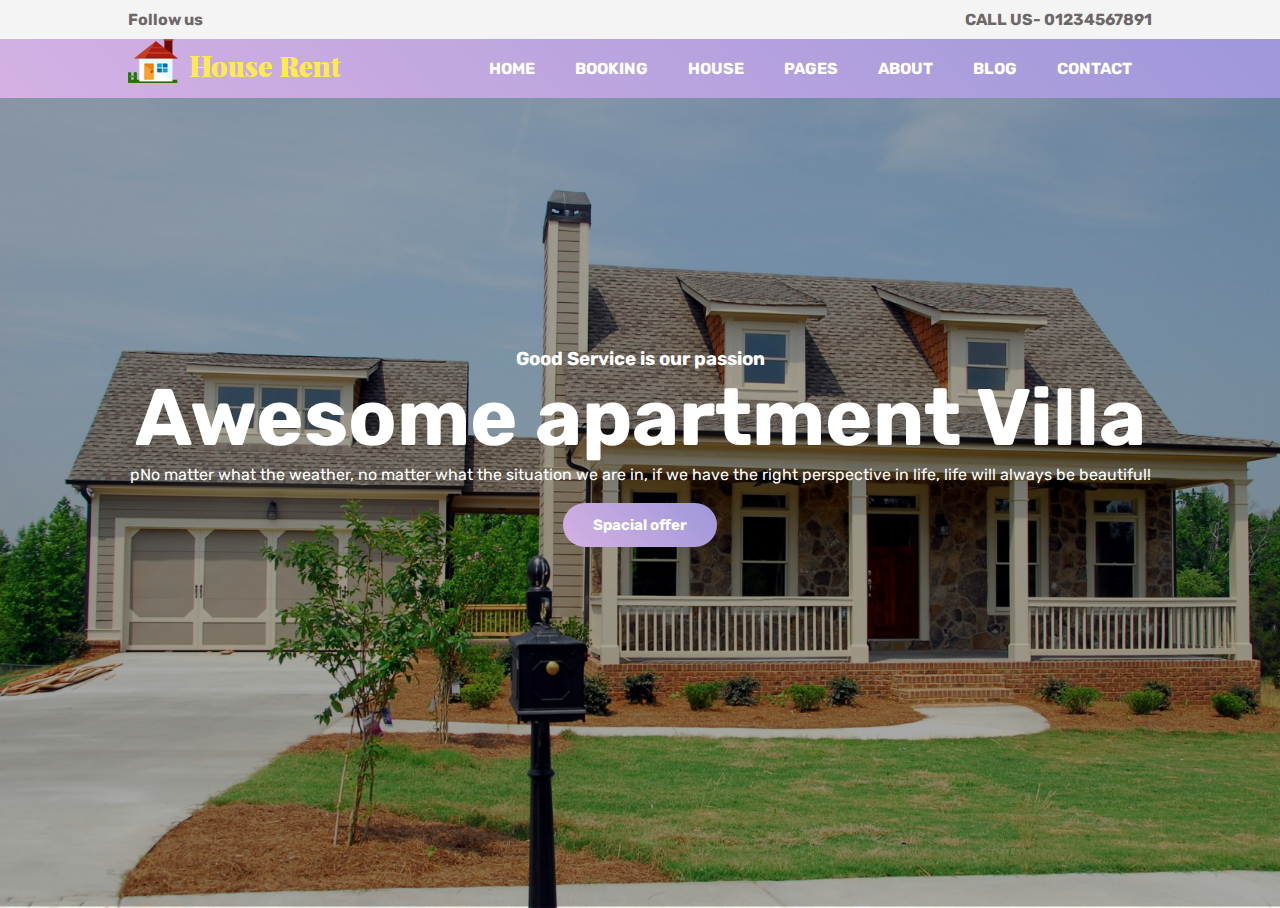
<file: index.html>
<!DOCTYPE html>
<html lang="en">

<head>
    <meta charset="UTF-8">
    <meta http-equiv="X-UA-Compatible" content="IE=edge">
    <meta name="viewport" content="width=device-width, initial-scale=1.0">
    <title>House Rent</title>
    <!-- favicon
	================================================== -->
    <link rel="shortcut icon" href="images/logo/favicon.png" type="image/x-icon">
    <!-- CSS
	================================================== -->
    <link rel="stylesheet" href="style.css">
</head>

<body>
    <!-- ==== Header Top Area ===== -->
    <header id="header-area">
        <div class="header-area">
            <div>
                <h4>Follow us</h4>
            </div>
            <div>
                <h4>CALL US- 01234567891</h4>
            </div>
        </div>
    </header>

    <!-- ==== Navbar ===== -->
    <section class="nav-bar">
        <div class="navigation-section">
            <div class="nav-img">
                <img src="images/logo/house-rent-logo.png" alt="">
            </div>
            <div class="nav-menu">
                <nav>
                    <ul>
                        <li>
                            <a href="#">HOME</a>
                        </li>
                        <li>
                            <a href="#">BOOKING</a>
                        </li>
                        <li>
                            <a href="#">HOUSE</a>
                        </li>
                        <li>
                            <a href="#">PAGES</a>
                        </li>
                        <li>
                            <a href="#">ABOUT</a>
                        </li>
                        <li>
                            <a href="#">BLOG</a>
                        </li>
                        <li>
                            <a href="#">CONTACT</a>
                        </li>
                    </ul>
                </nav>
            </div>
        </div>
    </section>

    <!-- ==== Top banner section===== -->
    <section class="top-banner">
        <div class="top-banner-content">
            <h3>Good Service is our passion</h3>
            <h1>Awesome apartment Villa</h1>
            <p> pNo matter what the weather, no matter what the situation we are in, if we have the right perspective in
                life, life will always be beautiful!</p>
            <br>
            <button>Spacial offer</button>
        </div>
    </section>
</body>

</html>
</file>
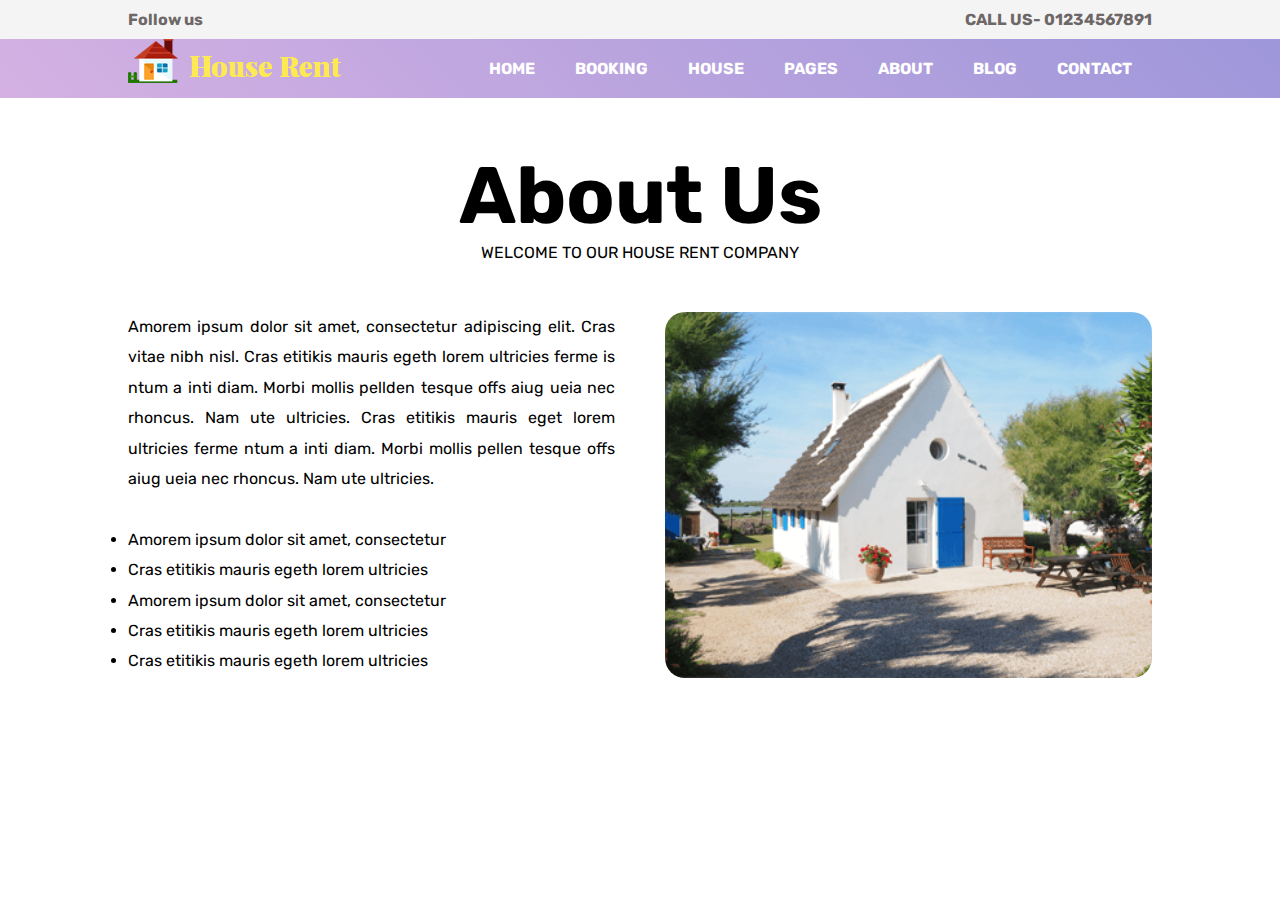
<file: about.html>
<!DOCTYPE html>
<html lang="en">

<head>
    <meta charset="UTF-8">
    <meta http-equiv="X-UA-Compatible" content="IE=edge">
    <meta name="viewport" content="width=device-width, initial-scale=1.0">
    <title>House Rent</title>
    <!-- favicon
	================================================== -->
    <link rel="shortcut icon" href="images/logo/favicon.png" type="image/x-icon">
    <!-- CSS
	================================================== -->
    <link rel="stylesheet" href="styles/style.css">
    <link rel="stylesheet" href="styles/about.css">
</head>

<body>
    <!-- ==== Header Top Area ===== -->
    <header id="header-area">
        <div class="header-area">
            <div>
                <h4>Follow us</h4>
            </div>
            <div>
                <h4>CALL US- 01234567891</h4>
            </div>
        </div>
    </header>

    <!-- ==== Navbar ===== -->
    <section class="nav-bar">
        <div class="navigation-section">
            <div class="nav-img">
                <img src="images/logo/house-rent-logo.png" alt="">
            </div>
            <div class="nav-menu">
                <nav>
                    <ul>
                        <li>
                            <a href="index.html">HOME</a>
                        </li>
                        <li>
                            <a href="#">BOOKING</a>
                        </li>
                        <li>
                            <a href="house.html">HOUSE</a>
                        </li>
                        <li>
                            <a href="Gallery.html">PAGES</a>
                        </li>
                        <li>
                            <a href="about.html">ABOUT</a>
                        </li>
                        <li>
                            <a href="#">BLOG</a>
                        </li>
                        <li>
                            <a href="#">CONTACT</a>
                        </li>
                    </ul>
                </nav>
            </div>
        </div>
    </section>
    <!-- ==== About us ===== -->
    <section class="about-section">
        <h1>About Us</h1>
        <p>WELCOME TO OUR HOUSE RENT COMPANY</p>
        <div class="about-items">
            <div class="about-content">
                <p>Amorem ipsum dolor sit amet, consectetur adipiscing elit. Cras vitae nibh nisl. Cras etitikis mauris
                    egeth lorem ultricies ferme is ntum a inti diam. Morbi mollis pellden tesque offs aiug ueia nec
                    rhoncus.
                    Nam ute ultricies. Cras etitikis mauris eget lorem ultricies ferme ntum a inti diam. Morbi mollis
                    pellen
                    tesque offs aiug ueia nec rhoncus. Nam ute ultricies.
                    <br><br>

                    <li> Amorem ipsum dolor sit amet, consectetur</li>
                    <li>Cras etitikis mauris egeth lorem ultricies</li>
                    <li> Amorem ipsum dolor sit amet, consectetur</li>
                    <li>Cras etitikis mauris egeth lorem ultricies</li>
                    <li> Cras etitikis mauris egeth lorem ultricies</li>
                </p>
            </div>
            <div class="about-img">
                <img src="images/apartment/apartment-one.png" alt="">
            </div>
        </div>
    </section>

</body>

</html>
</file>
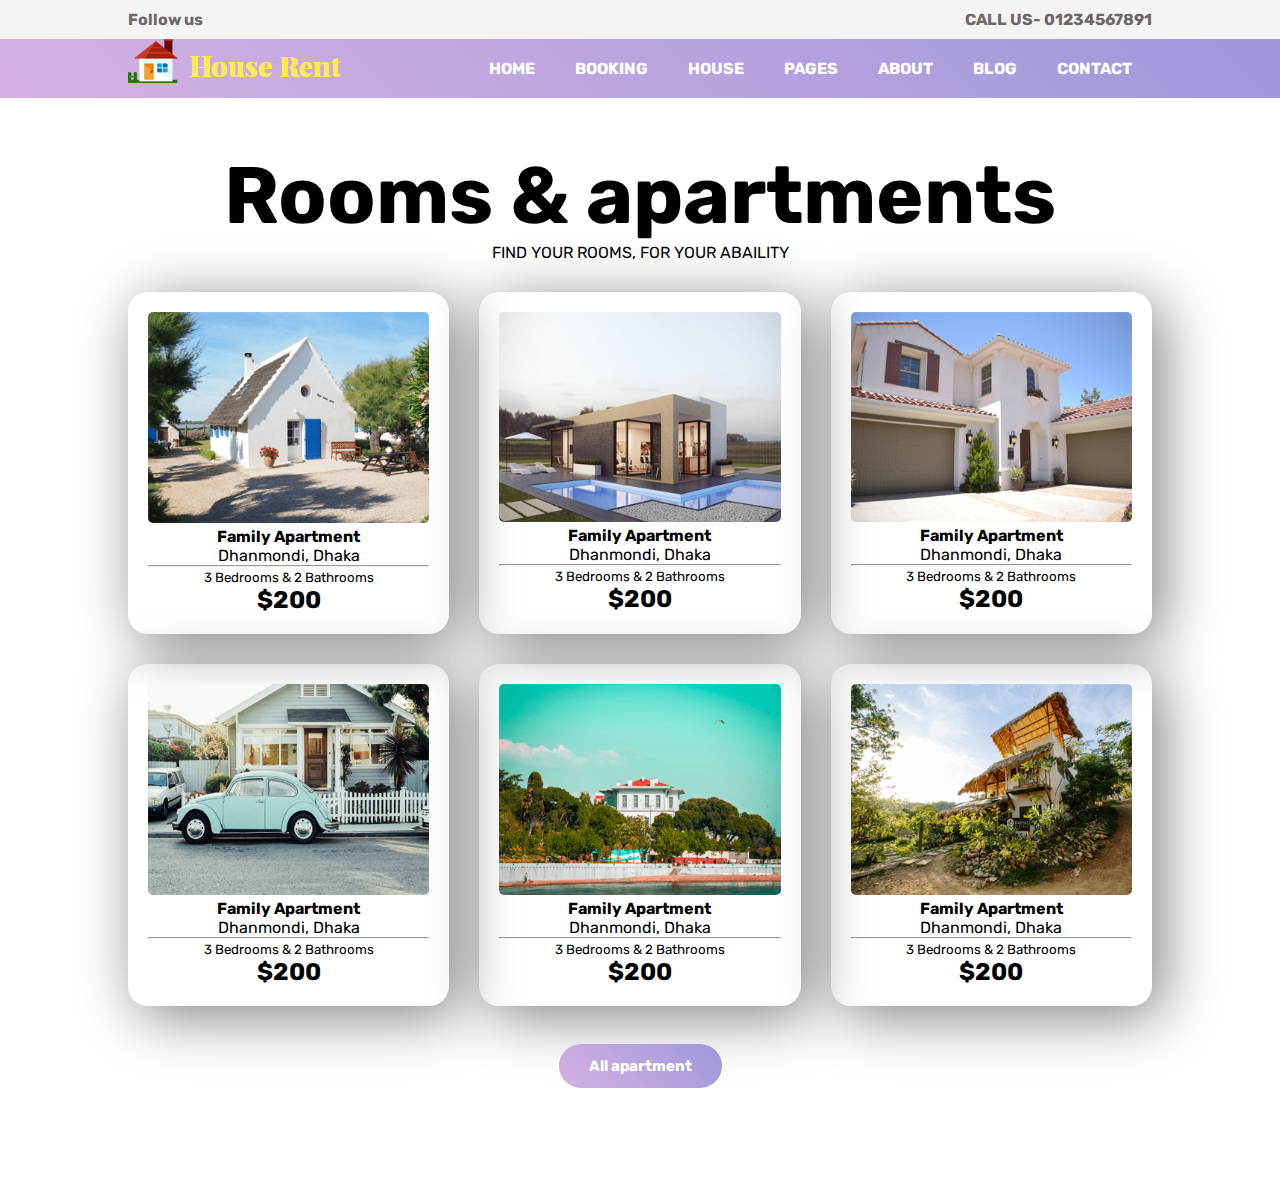
<file: house.html>
<!DOCTYPE html>
<html lang="en">

<head>
    <meta charset="UTF-8">
    <meta http-equiv="X-UA-Compatible" content="IE=edge">
    <meta name="viewport" content="width=device-width, initial-scale=1.0">
    <title>House Rent</title>
    <!-- favicon
	================================================== -->
    <link rel="shortcut icon" href="images/logo/favicon.png" type="image/x-icon">
    <!-- CSS
	================================================== -->
    <link rel="stylesheet" href="styles/style.css">
    <link rel="stylesheet" href="about.css">
    <link rel="stylesheet" href="styles/house.css">
</head>

<body>
    <!-- ==== Header Top Area ===== -->
    <header id="header-area">
        <div class="header-area">
            <div>
                <h4>Follow us</h4>
            </div>
            <div>
                <h4>CALL US- 01234567891</h4>
            </div>
        </div>
    </header>

    <!-- ==== Navbar ===== -->
    <section class="nav-bar">
        <div class="navigation-section">
            <div class="nav-img">
                <img src="images/logo/house-rent-logo.png" alt="">
            </div>
            <div class="nav-menu">
                <nav>
                    <ul>
                        <li>
                            <a href="index.html">HOME</a>
                        </li>
                        <li>
                            <a href="#">BOOKING</a>
                        </li>
                        <li>
                            <a href="house.html">HOUSE</a>
                        </li>
                        <li>
                            <a href="Gallery.html">PAGES</a>
                        </li>
                        <li>
                            <a href="about.html">ABOUT</a>
                        </li>
                        <li>
                            <a href="#">BLOG</a>
                        </li>
                        <li>
                            <a href="#">CONTACT</a>
                        </li>
                    </ul>
                </nav>
            </div>
        </div>
    </section>
    <!-- rooom and apartment  -->

    <section class="abou-section-content">
        <h1>Rooms & apartments</h1>
        <p>FIND YOUR ROOMS, FOR YOUR ABAILITY</p>

        <div class="house-items">

            <div class="house1">
                <img src="images/apartment/apartment-one.png" alt="">
                <h4>Family Apartment</h4>
                <p>Dhanmondi, Dhaka</p>
                <hr>
                <small>3 Bedrooms & 2 Bathrooms</small>
                <h2>$200</h2>
            </div>
            <div class="house1">
                <img src="images/apartment/apartment-two.png" alt="">
                <h4>Family Apartment</h4>
                <p>Dhanmondi, Dhaka</p>
                <hr>
                <small>3 Bedrooms & 2 Bathrooms</small>
                <h2>$200</h2>
            </div>
            <div class="house1">
                <img src="images/apartment/apartment-three.png" alt="">
                <h4>Family Apartment</h4>
                <p>Dhanmondi, Dhaka</p>
                <hr>
                <small>3 Bedrooms & 2 Bathrooms</small>
                <h2>$200</h2>
            </div>
        </div>
        <div class="house-items">

            <div class="house1">
                <img src="images/apartment/apartment-four.png" alt="">
                <h4>Family Apartment</h4>
                <p>Dhanmondi, Dhaka</p>
                <hr>
                <small>3 Bedrooms & 2 Bathrooms</small>
                <h2>$200</h2>
            </div>
            <div class="house1">
                <img src="images/apartment/apartment-five.png" alt="">
                <h4>Family Apartment</h4>
                <p>Dhanmondi, Dhaka</p>
                <hr>
                <small>3 Bedrooms & 2 Bathrooms</small>
                <h2>$200</h2>
            </div>
            <div class="house1">
                <img src="images/apartment/apartment-six.png" alt="">
                <h4>Family Apartment</h4>
                <p>Dhanmondi, Dhaka</p>
                <hr>
                <small>3 Bedrooms & 2 Bathrooms</small>
                <h2>$200</h2>
            </div>
        </div>
        <br><br>
        <button>All apartment</button>
    </section>
</body>

</html>
</file>
<file: style.css>
@import url('https://fonts.googleapis.com/css2?family=Rubik:wght@400;700&display=swap');

* {
    margin: 0;
    padding: 0;
    font-family: 'Rubik', sans-serif;
}

/* header-top area start  */
#header-area {
    background-color: rgb(245, 244, 244);
}

.header-area {
    display: flex;
    justify-content: space-between;
    width: 80%;
    margin: 0 auto;
    color: rgb(109, 103, 103);
    padding: 10px;
}

.header-area :hover {
    color: rgb(158, 151, 218);
    transition: 0.3s;
}

/* header- top area end  */

/* navigation start  */
.nav-bar {
    background-image: linear-gradient(45deg, rgb(213, 177, 227), rgb(158, 151, 218));
}

.navigation-section {
    display: flex;
    width: 80%;
    margin: 0 auto;
    justify-content: space-between;
}

nav ul {
    display: flex;
}

nav ul li {
    list-style: none;
    padding: 20px;
}

nav ul li a {
    text-decoration: none;
    color: rgb(255, 255, 255);
    font-weight: bold;
}

nav ul li a:hover {
    color: rgb(250, 229, 0);
}

/* navigation end  */

.top-banner {
    background-image: url(images/apartment/appartment.png);
    background-size: cover;
    height: 90vh;
}

.top-banner-content {
    color: rgb(255, 255, 255);
    text-align: center;
    padding-top: 250px;
}

h1 {
    font-size: 80px;
}

button {
    padding: 13px 30px;
    background-image: linear-gradient(45deg, rgb(213, 177, 227), rgb(158, 151, 218));
    border: none;
    border-radius: 30px;
    color: white;
    font-size: 15px;
    font-weight: 700;
}

button:hover {
    background-image: linear-gradient(45deg, rgb(158, 151, 228), rgb(213, 177, 227));
}
</file>
<file: styles/style.css>
@import url('https://fonts.googleapis.com/css2?family=Rubik:wght@400;700&display=swap');

* {
    margin: 0;
    padding: 0;
    font-family: 'Rubik', sans-serif;
}

/* header-top area start  */
#header-area {
    background-color: rgb(245, 244, 244);
}

.header-area {
    display: flex;
    justify-content: space-between;
    width: 80%;
    margin: 0 auto;
    color: rgb(109, 103, 103);
    padding: 10px;
}

.header-area :hover {
    color: rgb(158, 151, 218);
    transition: 0.3s;
}

/* header- top area end  */

/* navigation start  */
.nav-bar {
    background-image: linear-gradient(45deg, rgb(213, 177, 227), rgb(158, 151, 218));
}

.navigation-section {
    display: flex;
    width: 80%;
    margin: 0 auto;
    justify-content: space-between;
}

nav ul {
    display: flex;
}

nav ul li {
    list-style: none;
    padding: 20px;
}

nav ul li a {
    text-decoration: none;
    color: rgb(255, 255, 255);
    font-weight: bold;
}

nav ul li a:hover {
    color: rgb(250, 229, 0);
}

/* navigation end  */

.top-banner {
    background-image: url(../images/apartment/appartment.png);
    background-size: cover;
    height: 90vh;
}

.top-banner-content {
    color: rgb(255, 255, 255);
    text-align: center;
    padding-top: 250px;
}

h1 {
    font-size: 80px;
}

button {
    padding: 13px 30px;
    background-image: linear-gradient(45deg, rgb(213, 177, 227), rgb(158, 151, 218));
    border: none;
    border-radius: 30px;
    color: white;
    font-size: 15px;
    font-weight: 700;
}

button:hover {
    background-image: linear-gradient(45deg, rgb(158, 151, 228), rgb(213, 177, 227));
}
</file>
<file: styles/about.css>
.about-section {
    text-align: center;
    padding-top: 50px;
}

.about-items {
    display: flex;
    width: 80%;
    justify-content: center;
    margin: 0 auto;
    padding-top: 50px;
    gap: 50px;

}

.about-content {
    width: 50%;
    text-align: justify;
    line-height: 1.9;

}

.about-img {
    width: 50%;
}

.about-img img {
    width: 100%;
    border-radius: 20px;
}
</file>
<file: about.css>
.about-section {
    text-align: center;
    padding-top: 50px;
}

.about-items {
    display: flex;
    width: 80%;
    justify-content: center;
    margin: 0 auto;
    padding-top: 50px;
    gap: 50px;

}

.about-content {
    width: 50%;
    text-align: justify;
    line-height: 1.9;

}

.about-img {
    width: 50%;
}

.about-img img {
    width: 100%;
    border-radius: 20px;
}
</file>
<file: styles/house.css>
.abou-section-content {
    text-align: center;
    padding-top: 50px;
    padding-bottom: 100px;
}

.house-items {
    display: flex;
    width: 80%;
    justify-content: center;
    margin: 0 auto;
    padding-top: 30px;
    gap: 30px;
}

.house1 {
    width: 50%;
    padding: 20px;
    box-shadow: 10px 10px 60px gray;
    border-radius: 20px;

}

.house1 img {
    width: 100%;
    border-radius: 5px;
}
</file>
